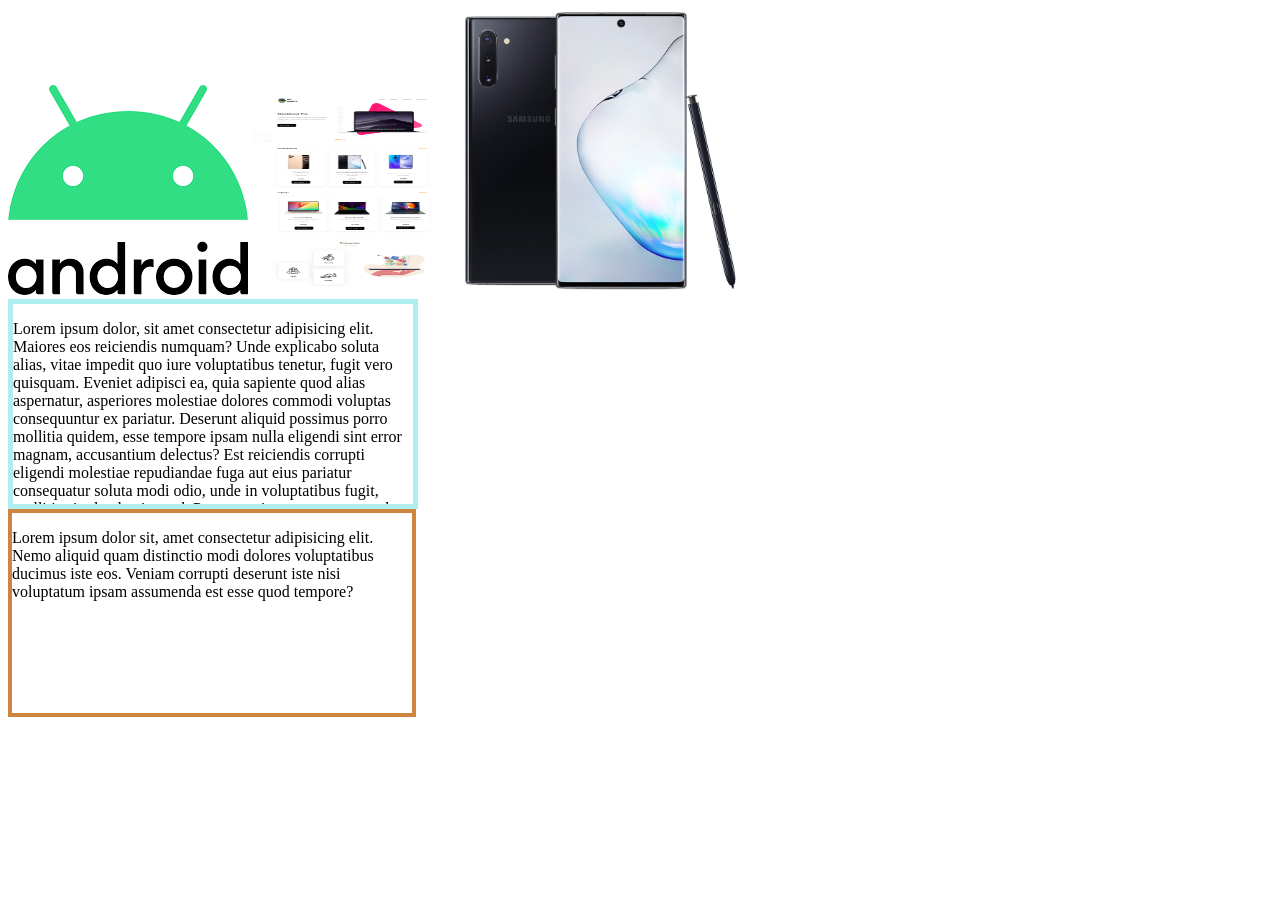
<file: index.html>
<!doctype html>
<html lang="en">
  <head>
    <meta charset="UTF-8" />
    <meta name="viewport" content="width=device-width, initial-scale=1.0" />
    <title>Document</title>
    <link rel="stylesheet" href="style.css" />
  </head>
  <body>
    <div>
      <img src="images/download.png" alt="" />
      <img class="logo" src="images/hot-gadget.png" alt="" />
      <img src="images/phone-3.png" alt="" />
    </div>
    <div class="box">
      <p>
        Lorem ipsum dolor, sit amet consectetur adipisicing elit. Maiores eos
        reiciendis numquam? Unde explicabo soluta alias, vitae impedit quo iure
        voluptatibus tenetur, fugit vero quisquam. Eveniet adipisci ea, quia
        sapiente quod alias aspernatur, asperiores molestiae dolores commodi
        voluptas consequuntur ex pariatur. Deserunt aliquid possimus porro
        mollitia quidem, esse tempore ipsam nulla eligendi sint error magnam,
        accusantium delectus? Est reiciendis corrupti eligendi molestiae
        repudiandae fuga aut eius pariatur consequatur soluta modi odio, unde in
        voluptatibus fugit, mollitia sint laudantium ad. Porro omnis tempora
        recusandae quisquam magnam dolor hic blanditiis et tempore accusantium
        excepturi ipsam, molestiae neque enim aut vitae veritatis labore itaque
        alias, dignissimos illum. Fugit inventore similique, molestiae illum
        maiores hic aliquam consequuntur, non quaerat obcaecati necessitatibus
        perspiciatis, facilis nihil?
      </p>
    </div>
    <div class="box2">
      <p>
        Lorem ipsum dolor sit, amet consectetur adipisicing elit. Nemo aliquid
        quam distinctio modi dolores voluptatibus ducimus iste eos. Veniam
        corrupti deserunt iste nisi voluptatum ipsam assumenda est esse quod
        tempore?
      </p>
    </div>
  </body>
</html>
</file>
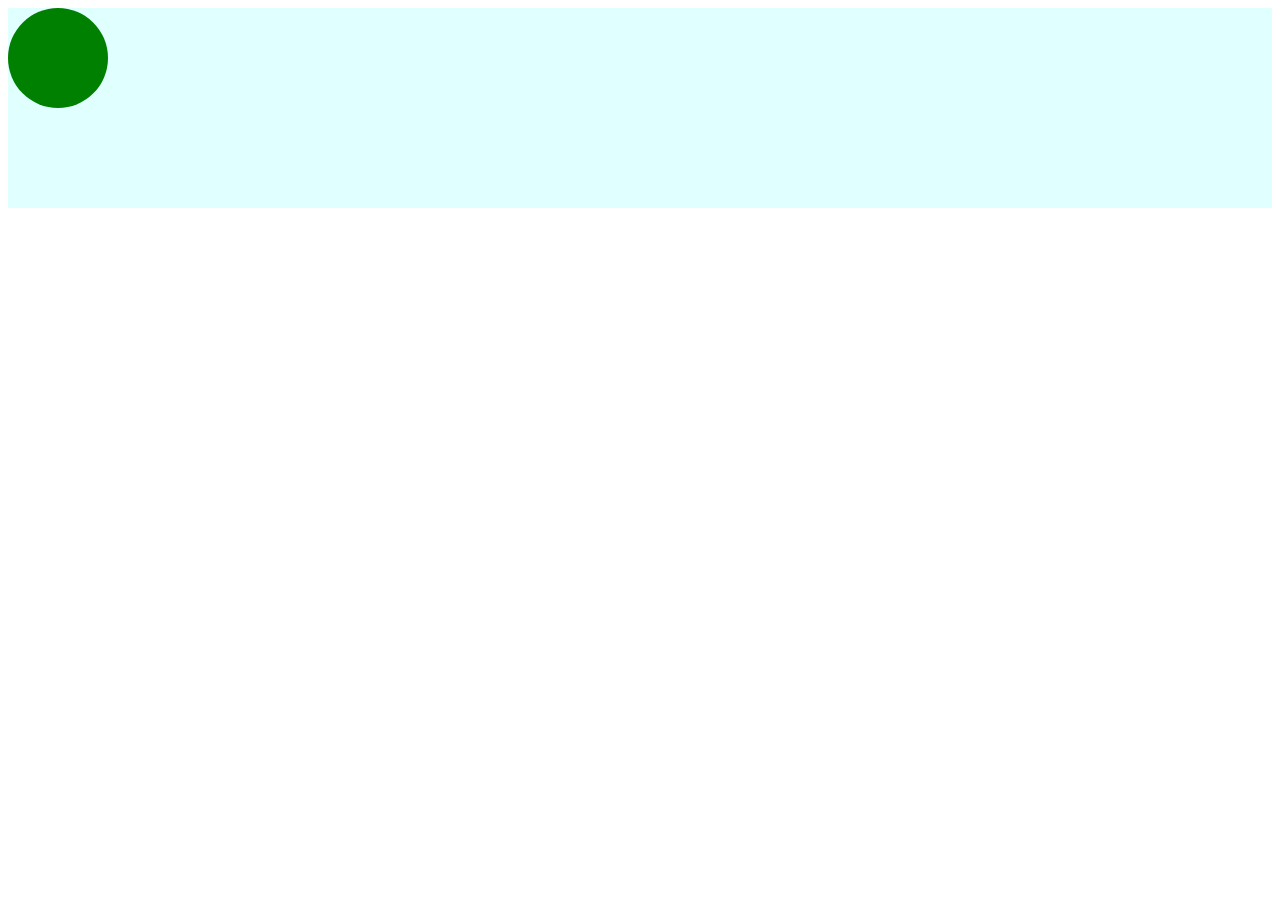
<file: animation.html>
<!doctype html>
<html lang="en">
  <head>
    <meta charset="UTF-8" />
    <meta name="viewport" content="width=device-width, initial-scale=1.0" />
    <title>Document</title>
    <style>
      @keyframes slidein {
        0% {
          left: 0;
          top: 0;
          background-color: yellow;
        }
        50% {
          left: 400px;
          top: 100px;
          background-color: red;
        }
        100% {
          left: 800px;
          top: 0;
          background-color: yellow;
        }
      }
      .stage {
        background-color: lightcyan;
        height: 200px;
        min-width: 800px;
      }
      .ball {
        width: 100px;
        height: 100px;
        border-radius: 50%;
        background-color: green;
        position: absolute;
      }
      .stage:hover .ball {
        animation: slidein 3s ease-in-out 1s infinite alternate;
      }
    </style>
  </head>
  <body>
    <div class="stage">
      <div class="ball"></div>
    </div>
  </body>
</html>
</file>
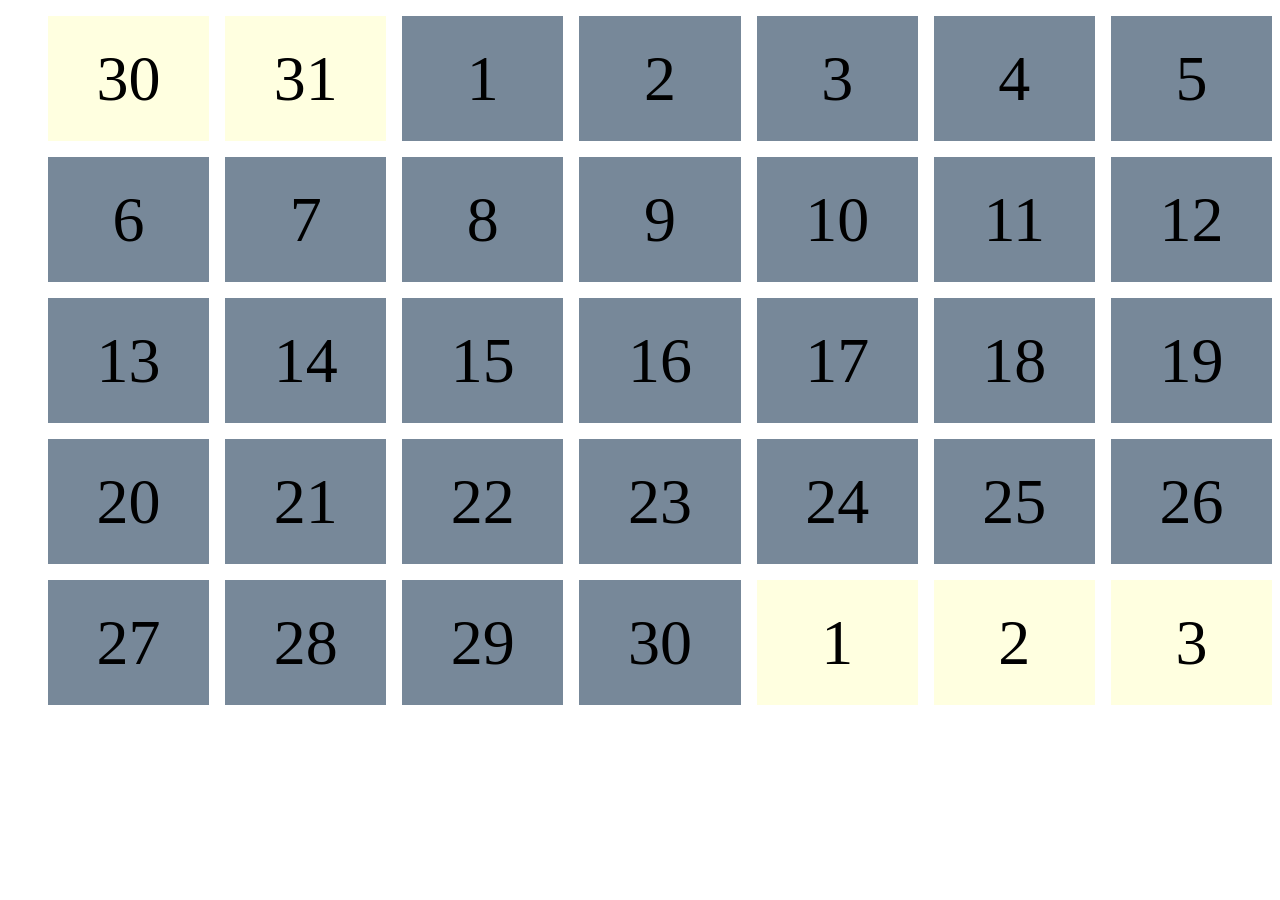
<file: calender.html>
<!doctype html>
<html lang="en">
  <head>
    <meta charset="UTF-8" />
    <meta name="viewport" content="width=device-width, initial-scale=1.0" />
    <title>Document</title>
    <style>
      .calender ul {
        display: grid;
        grid-template-columns: repeat(7, 1fr);
        grid-gap: 1em;
      }
      .calender li {
        display: flex;
        justify-content: center;
        align-items: center;
        list-style: none;
        font-size: 4em;
        height: 125px;
        background-color: lightslategray;
      }
      .other-month {
        background-color: lightyellow !important;
      }
    </style>
  </head>
  <body>
    <div class="calender">
      <ul>
        <li class="other-month">30</li>
        <li class="other-month">31</li>
        <li>1</li>
        <li>2</li>
        <li>3</li>
        <li>4</li>
        <li>5</li>
        <li>6</li>
        <li>7</li>
        <li>8</li>
        <li>9</li>
        <li>10</li>
        <li>11</li>
        <li>12</li>
        <li>13</li>
        <li>14</li>
        <li>15</li>
        <li>16</li>
        <li>17</li>
        <li>18</li>
        <li>19</li>
        <li>20</li>
        <li>21</li>
        <li>22</li>
        <li>23</li>
        <li>24</li>
        <li>25</li>
        <li>26</li>
        <li>27</li>
        <li>28</li>
        <li>29</li>
        <li>30</li>
        <li class="other-month">1</li>
        <li class="other-month">2</li>
        <li class="other-month">3</li>
      </ul>
    </div>
  </body>
</html>
</file>
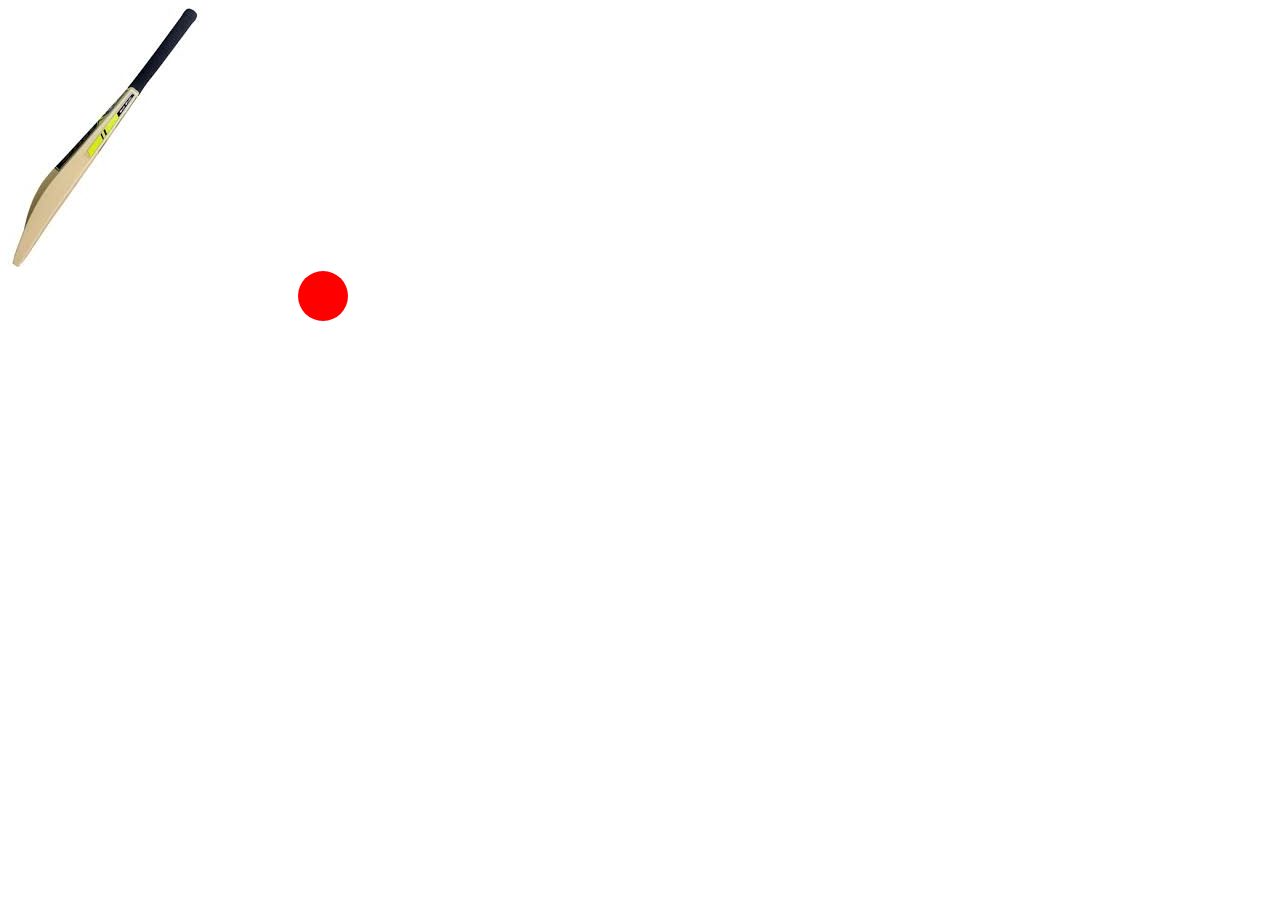
<file: cricket.html>
<!doctype html>
<html lang="en">
  <head>
    <meta charset="UTF-8" />
    <meta name="viewport" content="width=device-width, initial-scale=1.0" />
    <title>Document</title>
    <style>
      .ball {
        height: 50px;
        width: 50px;
        border-radius: 50%;
        background-color: red;
        position: relative;
        left: 290px;
        transition: transform 2s ease-in-out 0.3s;
      }
      .field:hover .ball {
        transform: translate(1000px, -200px);
      }
      .bat {
        transition: transform 0.2s ease-in-out;
      }
      .bat:hover {
        transform: rotate(-60deg);
        transform-origin: 100% 0%;
      }
    </style>
  </head>
  <body>
    <div class="field">
      <img class="bat" src="images/bat.jpeg" alt="" />
      <div class="ball"></div>
    </div>
  </body>
</html>
</file>
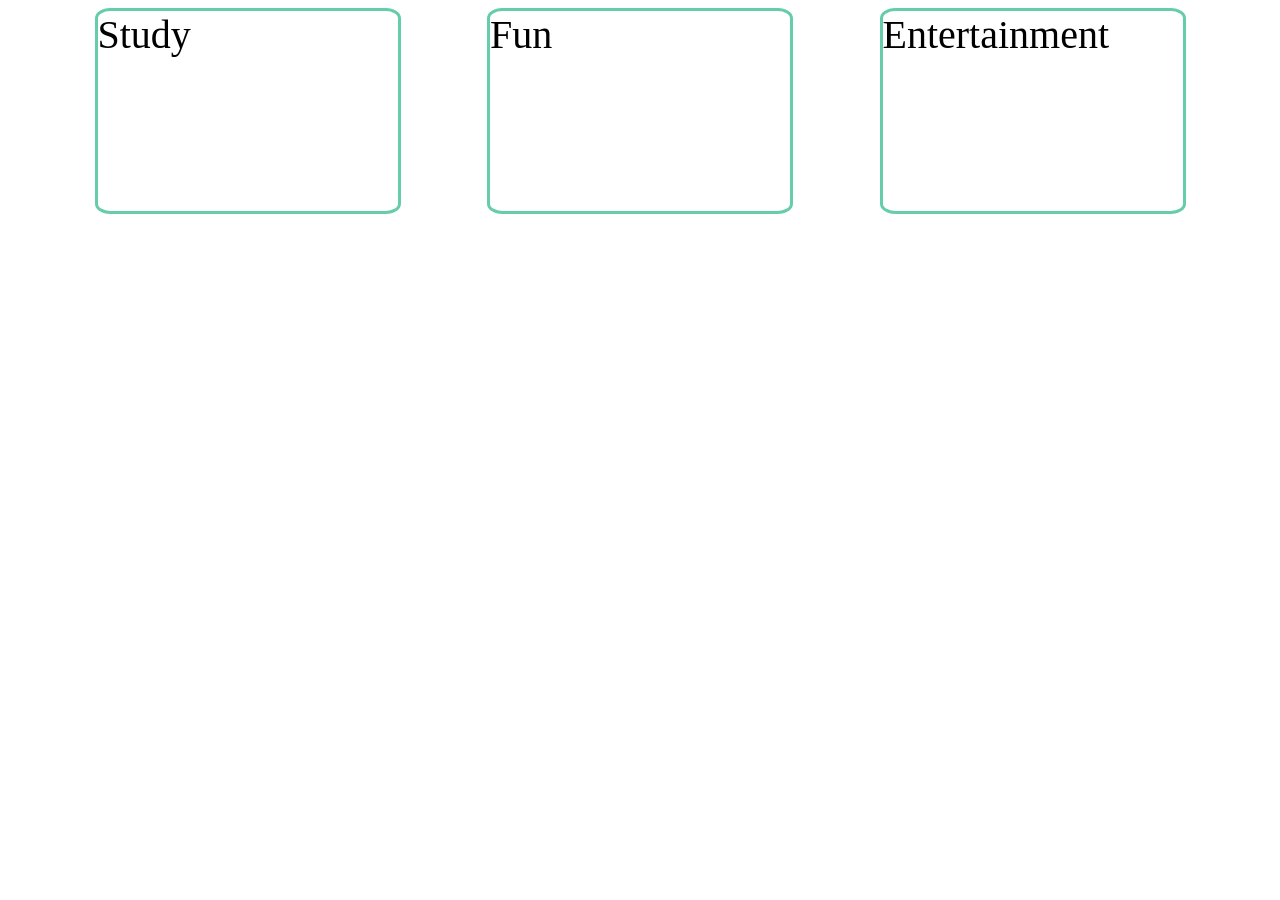
<file: flexbox.html>
<!doctype html>
<html lang="en">
  <head>
    <meta charset="UTF-8" />
    <meta name="viewport" content="width=device-width, initial-scale=1.0" />
    <title>Document</title>
    <style>
      .container {
        display: flex;
        justify-content: space-evenly;
        /* justify-content: space-between; */
        /* justify-content: center; */
        align-items: center;
        /* flex-direction: column; */
      }
      .box {
        width: 300px;
        height: 200px;
        font-size: 40px;
        border: 3px solid mediumaquamarine;
        border-radius: 5%;
      }
      /* .entertainment { */
      /* margin-left: auto; */
      /* flex: 1; */
      /* } */
    </style>
  </head>
  <body>
    <div class="container">
      <div class="box">Study</div>
      <div class="box">Fun</div>
      <div class="box entertainment">Entertainment</div>
    </div>
  </body>
</html>
</file>
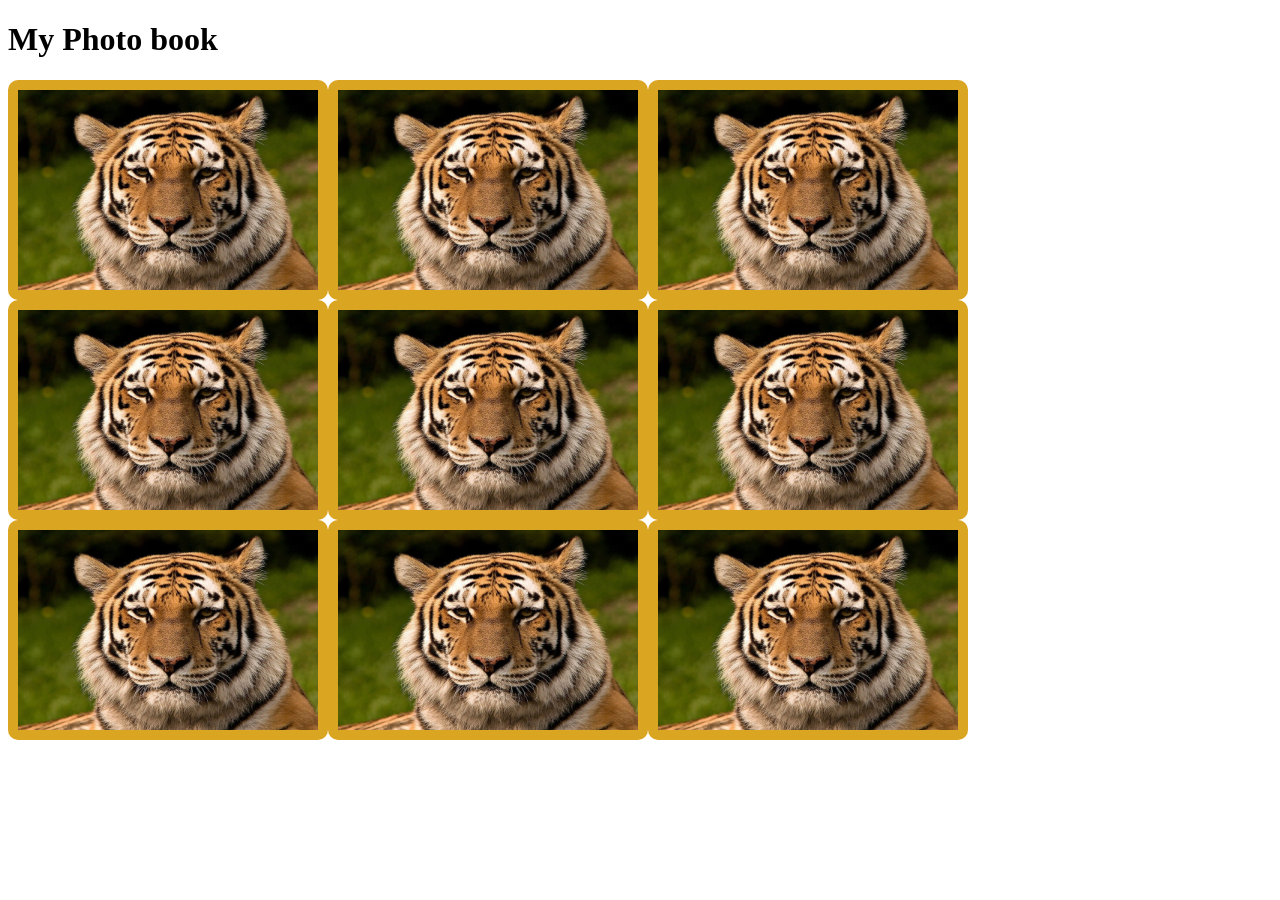
<file: frame.html>
<!doctype html>
<html lang="en">
  <head>
    <meta charset="UTF-8" />
    <meta name="viewport" content="width=device-width, initial-scale=1.0" />
    <title>My Photo book</title>
    <style>
      .photo-album {
        display: flex;
        flex-wrap: wrap;
      }
      .photo-frame {
        width: 300px;
        height: 200px;
        border: 10px solid goldenrod;
        border-radius: 10px;
        position: relative;
        overflow: hidden;
      }
      .photo-frame .photo img {
        width: 100%;
        height: 200px;
      }
      .photo-frame:hover .photo img {
        /* transform: skew(-30deg); */
        /* transform: rotate(360deg); */
        transform: scale(1.2);
        transition: transform 2s;
      }
      .photo-detail {
        position: absolute;
        display: none;
        width: 300px;
        height: 200px;
        top: 0%;
      }
      .photo-frame:hover .photo-detail {
        display: block;
        background-color: rgba(218, 165, 32, 0.4);
      }
      .photo-frame:hover .photo-detail h3 {
        color: white;
        background-color: black;
        text-align: center;
      }
      .photo-frame:hover .photo-detail p {
        color: white;
        /* background-color: black; */
        text-align: center;
      }
    </style>
  </head>
  <body>
    <h1>My Photo book</h1>
    <section class="photo-album">
      <div class="photo-frame">
        <div class="photo">
          <img src="images/siberian_tiger.jpg" alt="" srcset="" />
        </div>
        <div class="photo-detail">
          <h3>Royal Bengla Tiger</h3>
          <p>
            Lorem ipsum, dolor sit amet consectetur adipisicing elit. Quasi ad
            commodi saepe aliquid provident ex magnam qui consectetur ab
            dolorem.
          </p>
        </div>
      </div>
      <div class="photo-frame">
        <div class="photo">
          <img src="images/siberian_tiger.jpg" alt="" srcset="" />
        </div>
        <div class="photo-detail">
          <h3>Royal Bengla Tiger</h3>
          <p>
            Lorem ipsum, dolor sit amet consectetur adipisicing elit. Quasi ad
            commodi saepe aliquid provident ex magnam qui consectetur ab
            dolorem.
          </p>
        </div>
      </div>
      <div class="photo-frame">
        <div class="photo">
          <img src="images/siberian_tiger.jpg" alt="" srcset="" />
        </div>
        <div class="photo-detail">
          <h3>Royal Bengla Tiger</h3>
          <p>
            Lorem ipsum, dolor sit amet consectetur adipisicing elit. Quasi ad
            commodi saepe aliquid provident ex magnam qui consectetur ab
            dolorem.
          </p>
        </div>
      </div>
      <div class="photo-frame">
        <div class="photo">
          <img src="images/siberian_tiger.jpg" alt="" srcset="" />
        </div>
        <div class="photo-detail">
          <h3>Royal Bengla Tiger</h3>
          <p>
            Lorem ipsum, dolor sit amet consectetur adipisicing elit. Quasi ad
            commodi saepe aliquid provident ex magnam qui consectetur ab
            dolorem.
          </p>
        </div>
      </div>
      <div class="photo-frame">
        <div class="photo">
          <img src="images/siberian_tiger.jpg" alt="" srcset="" />
        </div>
        <div class="photo-detail">
          <h3>Royal Bengla Tiger</h3>
          <p>
            Lorem ipsum, dolor sit amet consectetur adipisicing elit. Quasi ad
            commodi saepe aliquid provident ex magnam qui consectetur ab
            dolorem.
          </p>
        </div>
      </div>
      <div class="photo-frame">
        <div class="photo">
          <img src="images/siberian_tiger.jpg" alt="" srcset="" />
        </div>
        <div class="photo-detail">
          <h3>Royal Bengla Tiger</h3>
          <p>
            Lorem ipsum, dolor sit amet consectetur adipisicing elit. Quasi ad
            commodi saepe aliquid provident ex magnam qui consectetur ab
            dolorem.
          </p>
        </div>
      </div>
      <div class="photo-frame">
        <div class="photo">
          <img src="images/siberian_tiger.jpg" alt="" srcset="" />
        </div>
        <div class="photo-detail">
          <h3>Royal Bengla Tiger</h3>
          <p>
            Lorem ipsum, dolor sit amet consectetur adipisicing elit. Quasi ad
            commodi saepe aliquid provident ex magnam qui consectetur ab
            dolorem.
          </p>
        </div>
      </div>
      <div class="photo-frame">
        <div class="photo">
          <img src="images/siberian_tiger.jpg" alt="" srcset="" />
        </div>
        <div class="photo-detail">
          <h3>Royal Bengla Tiger</h3>
          <p>
            Lorem ipsum, dolor sit amet consectetur adipisicing elit. Quasi ad
            commodi saepe aliquid provident ex magnam qui consectetur ab
            dolorem.
          </p>
        </div>
      </div>
      <div class="photo-frame">
        <div class="photo">
          <img src="images/siberian_tiger.jpg" alt="" srcset="" />
        </div>
        <div class="photo-detail">
          <h3>Royal Bengla Tiger</h3>
          <p>
            Lorem ipsum, dolor sit amet consectetur adipisicing elit. Quasi ad
            commodi saepe aliquid provident ex magnam qui consectetur ab
            dolorem.
          </p>
        </div>
      </div>
    </section>
  </body>
</html>
</file>
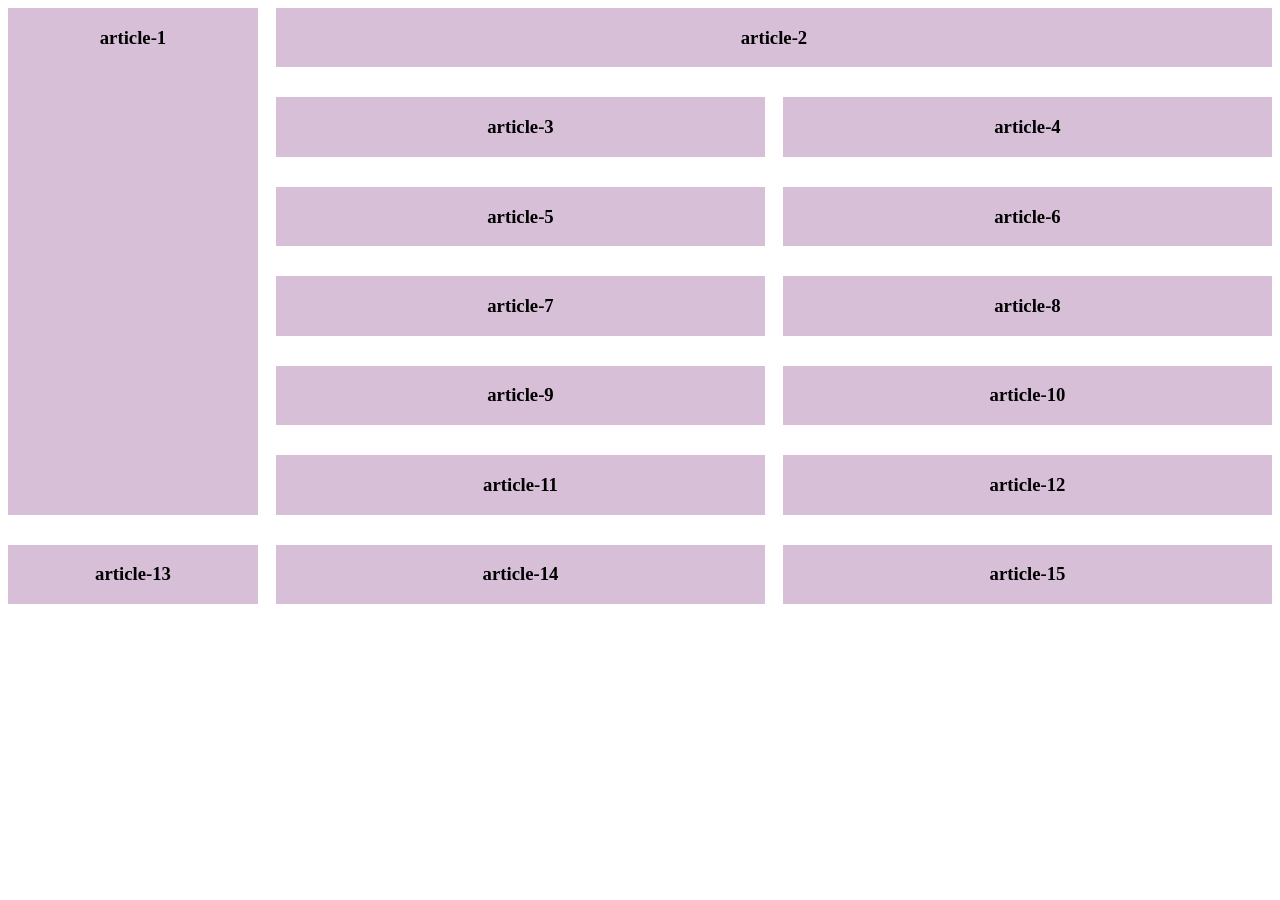
<file: grid.html>
<!doctype html>
<html lang="en">
  <head>
    <meta charset="UTF-8" />
    <meta name="viewport" content="width=device-width, initial-scale=1.0" />
    <title>Document</title>
    <style>
      .container {
        display: grid;
        grid-gap: 30px 18px;
        grid-template-columns: 250px 1fr 1fr;
      }
      .article {
        background-color: thistle;
        text-align: center;
      }
      .article-1 {
        grid-row: 1 / span 6;
      }
      .article-2 {
        grid-column: 2 / span 2;
      }
    </style>
  </head>
  <body>
    <section class="container">
      <article class="article article-1">
        <h3>article-1</h3>
      </article>
      <article class="article article-2">
        <h3>article-2</h3>
      </article>
      <article class="article article-3">
        <h3>article-3</h3>
      </article>
      <article class="article article-4">
        <h3>article-4</h3>
      </article>
      <article class="article article-5">
        <h3>article-5</h3>
      </article>
      <article class="article article-6">
        <h3>article-6</h3>
      </article>
      <article class="article article-7">
        <h3>article-7</h3>
      </article>
      <article class="article article-8">
        <h3>article-8</h3>
      </article>
      <article class="article article-9">
        <h3>article-9</h3>
      </article>
      <article class="article article-10">
        <h3>article-10</h3>
      </article>
      <article class="article article-11">
        <h3>article-11</h3>
      </article>
      <article class="article article-12">
        <h3>article-12</h3>
      </article>
      <article class="article article-13">
        <h3>article-13</h3>
      </article>
      <article class="article article-14">
        <h3>article-14</h3>
      </article>
      <article class="article article-15">
        <h3>article-15</h3>
      </article>
    </section>
  </body>
</html>
</file>
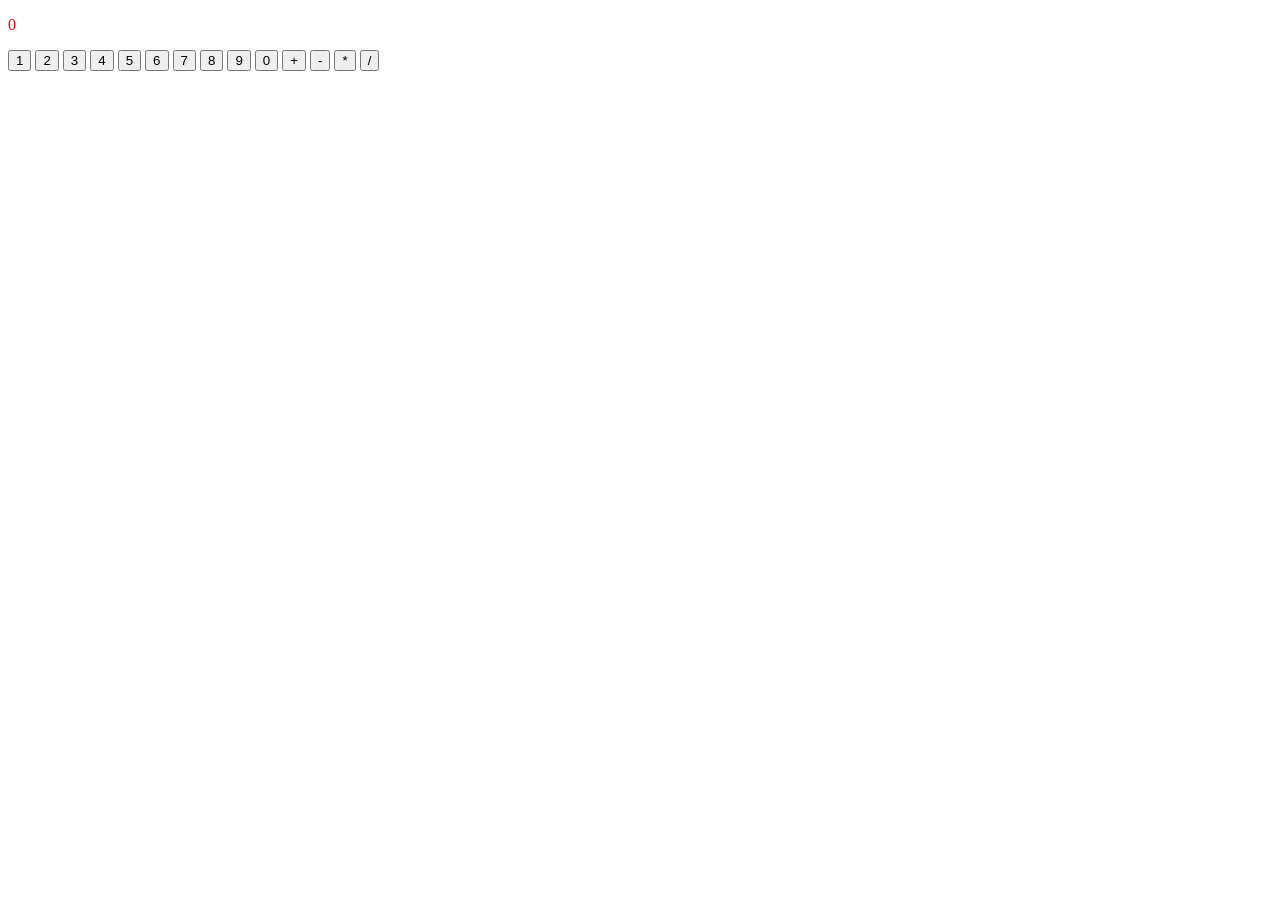
<file: hehe.html>
<!doctype html>
<html lang="en">
  <head>
    <meta charset="UTF-8" />
    <meta name="viewport" content="width=device-width, initial-scale=1.0" />
    <title>Document</title>
    <style>
      .paragraphText {
        color: red;
      }
    </style>
  </head>
  <body>
    <p class="paragraphText">0</p>
    <button class="btnOne" onclick="buttonClickedOne()">1</button>
    <button class="btnTwo" onclick="buttonClickedTwo()">2</button>
    <button class="btnThree" onclick="buttonClickedThree()">3</button>
    <button class="btnFour" onclick="buttonClickedFour()">4</button>
    <button class="btnFive" onclick="buttonClickedFive()">5</button>
    <button class="btnSix" onclick="buttonClickedSix()">6</button>
    <button class="btnSeven" onclick="buttonClickedSeven()">7</button>
    <button class="btnEight" onclick="buttonClickedEight()">8</button>
    <button class="btnNine" onclick="buttonClickedNine()">9</button>
    <button class="btnZero" onclick="buttonClickedZero()">0</button>
    <button class="btn" onclick="buttonClicked()">+</button>
    <button class="btn" onclick="buttonClicked()">-</button>
    <button class="btn" onclick="buttonClicked()">*</button>
    <button class="btn" onclick="buttonClicked()">/</button>
    <script>
      function buttonClickedOne() {
        document.querySelector(".paragraphText").style.color = "green";
        let buttonText = document.querySelector(".btnOne").innerText;
        document.querySelector(".paragraphText").innerText = buttonText;
        console.log(`The button maned "${buttonText}" was clicked`);
        paragraphText = buttonText;
      }
      function buttonClickedTwo() {
        document.querySelector(".paragraphText").style.color = "green";
        let buttonText = document.querySelector(".btnTwo").innerText;
        document.querySelector(".paragraphText").innerText = buttonText;
        console.log(`The button maned "${buttonText}" was clicked`);
        paragraphText = buttonText;
      }
      function buttonClickedThree() {
        document.querySelector(".paragraphText").style.color = "green";
        let buttonText = document.querySelector(".btnThree").innerText;
        document.querySelector(".paragraphText").innerText = buttonText;
        console.log(`The button maned "${buttonText}" was clicked`);
        paragraphText = buttonText;
      }

      function buttonClickedFour() {
        document.querySelector(".paragraphText").style.color = "green";
        let buttonText = document.querySelector(".btnFour").innerText;
        document.querySelector(".paragraphText").innerText = buttonText;
        console.log(`The button maned "${buttonText}" was clicked`);
        paragraphText = buttonText;
      }
      function buttonClickedFive() {
        document.querySelector(".paragraphText").style.color = "green";
        let buttonText = document.querySelector(".btnFive").innerText;
        document.querySelector(".paragraphText").innerText = buttonText;
        console.log(`The button maned "${buttonText}" was clicked`);
        paragraphText = buttonText;
      }
      function buttonClickedSix() {
        document.querySelector(".paragraphText").style.color = "green";
        let buttonText = document.querySelector(".btnSix").innerText;
        document.querySelector(".paragraphText").innerText = buttonText;
        console.log(`The button maned "${buttonText}" was clicked`);
        paragraphText = buttonText;
      }

      function buttonClickedSeven() {
        document.querySelector(".paragraphText").style.color = "green";
        let buttonText = document.querySelector(".btnSeven").innerText;
        document.querySelector(".paragraphText").innerText = buttonText;
        console.log(`The button maned "${buttonText}" was clicked`);
        paragraphText = buttonText;
      }
      function buttonClickedEight() {
        document.querySelector(".paragraphText").style.color = "green";
        let buttonText = document.querySelector(".btnEight").innerText;
        document.querySelector(".paragraphText").innerText = buttonText;
        console.log(`The button maned "${buttonText}" was clicked`);
        paragraphText = buttonText;
      }
      function buttonClickedNine() {
        document.querySelector(".paragraphText").style.color = "green";
        let buttonText = document.querySelector(".btnNine").innerText;
        document.querySelector(".paragraphText").innerText = buttonText;
        console.log(`The button maned "${buttonText}" was clicked`);
        paragraphText = buttonText;
      }

      function buttonClickedZero() {
        document.querySelector(".paragraphText").style.color = "green";
        let buttonText = document.querySelector(".btnZero").innerText;
        document.querySelector(".paragraphText").innerText = buttonText;
        console.log(`The button maned "${buttonText}" was clicked`);
        paragraphText = buttonText;
      }
    </script>
  </body>
</html>
</file>
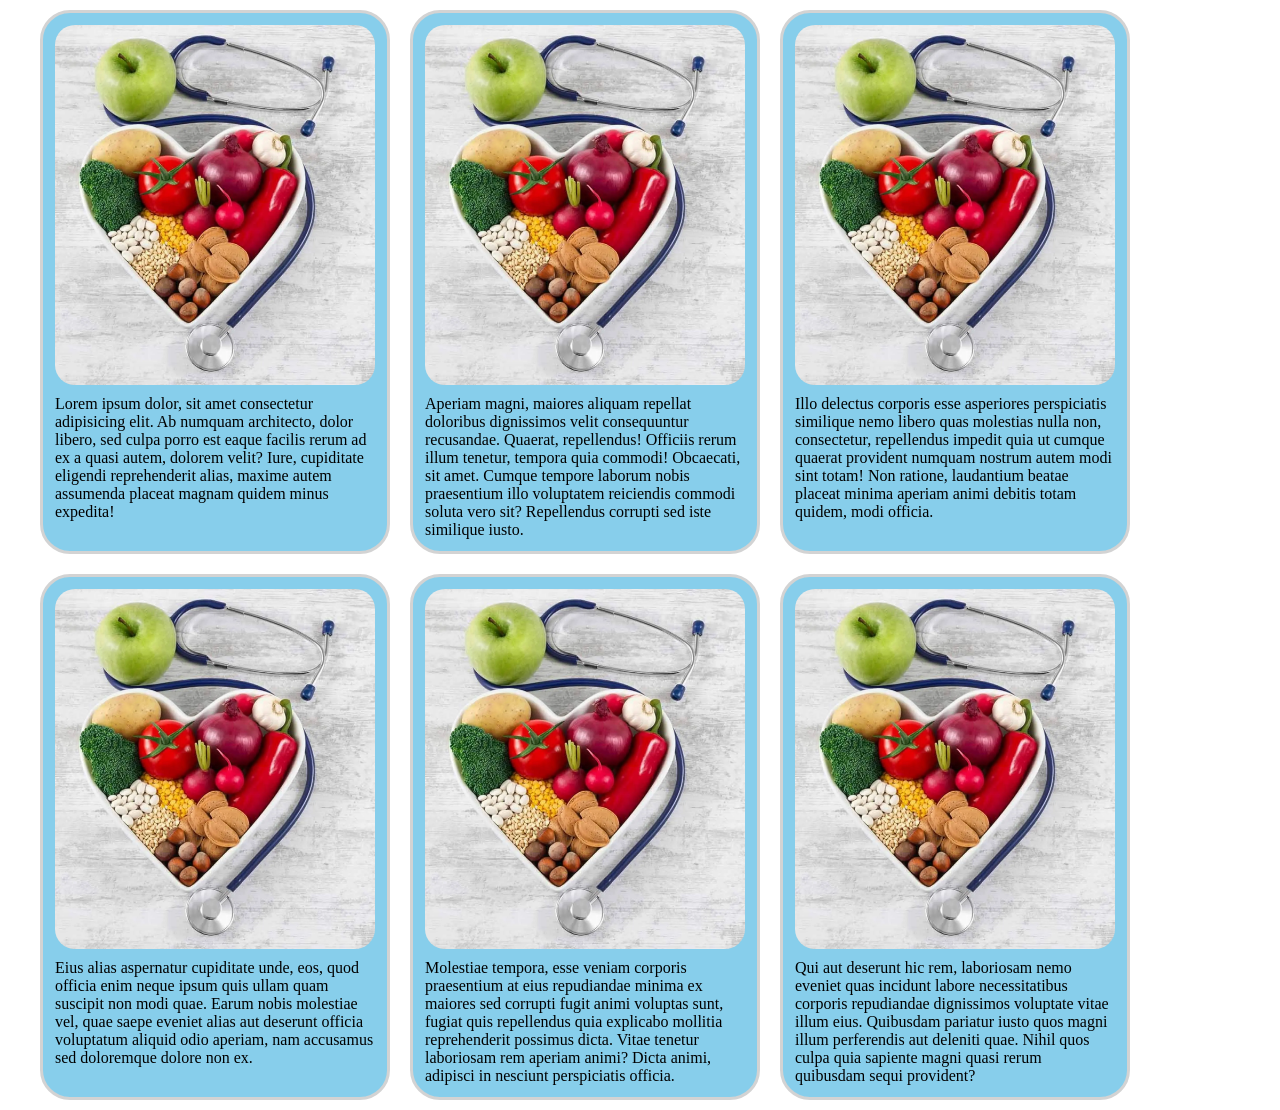
<file: mediaQuery.html>
<!doctype html>
<html lang="en">
  <head>
    <meta charset="UTF-8" />
    <meta name="viewport" content="width=device-width, initial-scale=1.0" />
    <title>Document</title>
    <style>
      /* This is the big wrapper that holds all food cards. */
      .container {
        /* Put cards in one row when there is room. */
        display: flex;
        /* Move cards to the next line when space gets small. */
        flex-wrap: wrap;
        /* Do not let the wrapper become wider than 1200px. */
        max-width: 1200px;
        /* Keep the wrapper in the center. */
        margin: 0 auto;
        /* Add space inside the wrapper so background color can be seen. */
        padding: 10px;
        /* Add space between cards. */
        gap: 20px;
        /* Normal background on large screens. */
        background-color: #fff;
        /* Make color change look smooth. */
        transition: background-color 0.3s ease-in-out;
      }
      /* This styles the whole page body. */
      body {
        /* Remove the browser's default outer spacing. */
        margin: 0;
        /* Give the page a normal light background on large screens. */
        background-color: white;
        /* Make the page color change smoothly too. */
        transition: background-color 0.3s ease-in-out;
      }
      /* This is one single food card. */
      .food {
        /* Draw a border around each card. */
        border: 3px solid lightgray;
        /* Round the corners. */
        border-radius: 30px;
        /* Let the card resize nicely. */
        flex: 1 1 350px;
        /* Allow full width on small screens. */
        width: 100%;
        /* Do not let one card grow too wide. */
        max-width: 350px;
        /* Keep card background white on large screens. */
        background-color: white;
        /* Add space inside the card. */
        padding: 12px;
        /* Keep padding inside the width. */
        box-sizing: border-box;
        /* Make color change smooth. */
        transition: background-color 0.3s ease-in-out;
      }
      /* This targets images inside the cards. */
      .food img {
        /* Make the image fit the card width. */
        width: 100%;
        /* Remove little inline gap under the image. */
        display: block;
        /* Round image corners too. */
        border-radius: 20px;
        /* Add space below image. */
        margin-bottom: 10px;
      }
      /* The old global image rule was removed because it forced images to stay too wide. */
      /* This media query starts when the screen is 1000px wide or smaller. */
      @media (max-width: 1000px) {
        /* Change the whole page color on smaller screens so the change is easy to notice. */
        body {
          background-color: mistyrose;
        }
        /* Change the whole wrapper color on small screens. */
        .container {
          background-color: #bc8f8f;
          flex-direction: column;
        }
        /* Change each card color too, so the change is clearly visible. */
        .food {
          background-color: rosybrown;
          color: white;
        }
      }
      @media (min-width: 1200px) {
        .container .food {
          background-color: skyblue;
        }
      }
    </style>
  </head>
  <body>
    <div class="container">
      <div class="food">
        <img src="images/food.webp" alt="" />Lorem ipsum dolor, sit amet
        consectetur adipisicing elit. Ab numquam architecto, dolor libero, sed
        culpa porro est eaque facilis rerum ad ex a quasi autem, dolorem velit?
        Iure, cupiditate eligendi reprehenderit alias, maxime autem assumenda
        placeat magnam quidem minus expedita!
      </div>
      <div class="food">
        <img src="images/food.webp" alt="" />Aperiam magni, maiores aliquam
        repellat doloribus dignissimos velit consequuntur recusandae. Quaerat,
        repellendus! Officiis rerum illum tenetur, tempora quia commodi!
        Obcaecati, sit amet. Cumque tempore laborum nobis praesentium illo
        voluptatem reiciendis commodi soluta vero sit? Repellendus corrupti sed
        iste similique iusto.
      </div>
      <div class="food">
        <img src="images/food.webp" alt="" />Illo delectus corporis esse
        asperiores perspiciatis similique nemo libero quas molestias nulla non,
        consectetur, repellendus impedit quia ut cumque quaerat provident
        numquam nostrum autem modi sint totam! Non ratione, laudantium beatae
        placeat minima aperiam animi debitis totam quidem, modi officia.
      </div>
      <div class="food">
        <img src="images/food.webp" alt="" />Eius alias aspernatur cupiditate
        unde, eos, quod officia enim neque ipsum quis ullam quam suscipit non
        modi quae. Earum nobis molestiae vel, quae saepe eveniet alias aut
        deserunt officia voluptatum aliquid odio aperiam, nam accusamus sed
        doloremque dolore non ex.
      </div>
      <div class="food">
        <img src="images/food.webp" alt="" />Molestiae tempora, esse veniam
        corporis praesentium at eius repudiandae minima ex maiores sed corrupti
        fugit animi voluptas sunt, fugiat quis repellendus quia explicabo
        mollitia reprehenderit possimus dicta. Vitae tenetur laboriosam rem
        aperiam animi? Dicta animi, adipisci in nesciunt perspiciatis officia.
      </div>
      <div class="food">
        <img src="images/food.webp" alt="" />Qui aut deserunt hic rem,
        laboriosam nemo eveniet quas incidunt labore necessitatibus corporis
        repudiandae dignissimos voluptate vitae illum eius. Quibusdam pariatur
        iusto quos magni illum perferendis aut deleniti quae. Nihil quos culpa
        quia sapiente magni quasi rerum quibusdam sequi provident?
      </div>
    </div>
  </body>
</html>
</file>
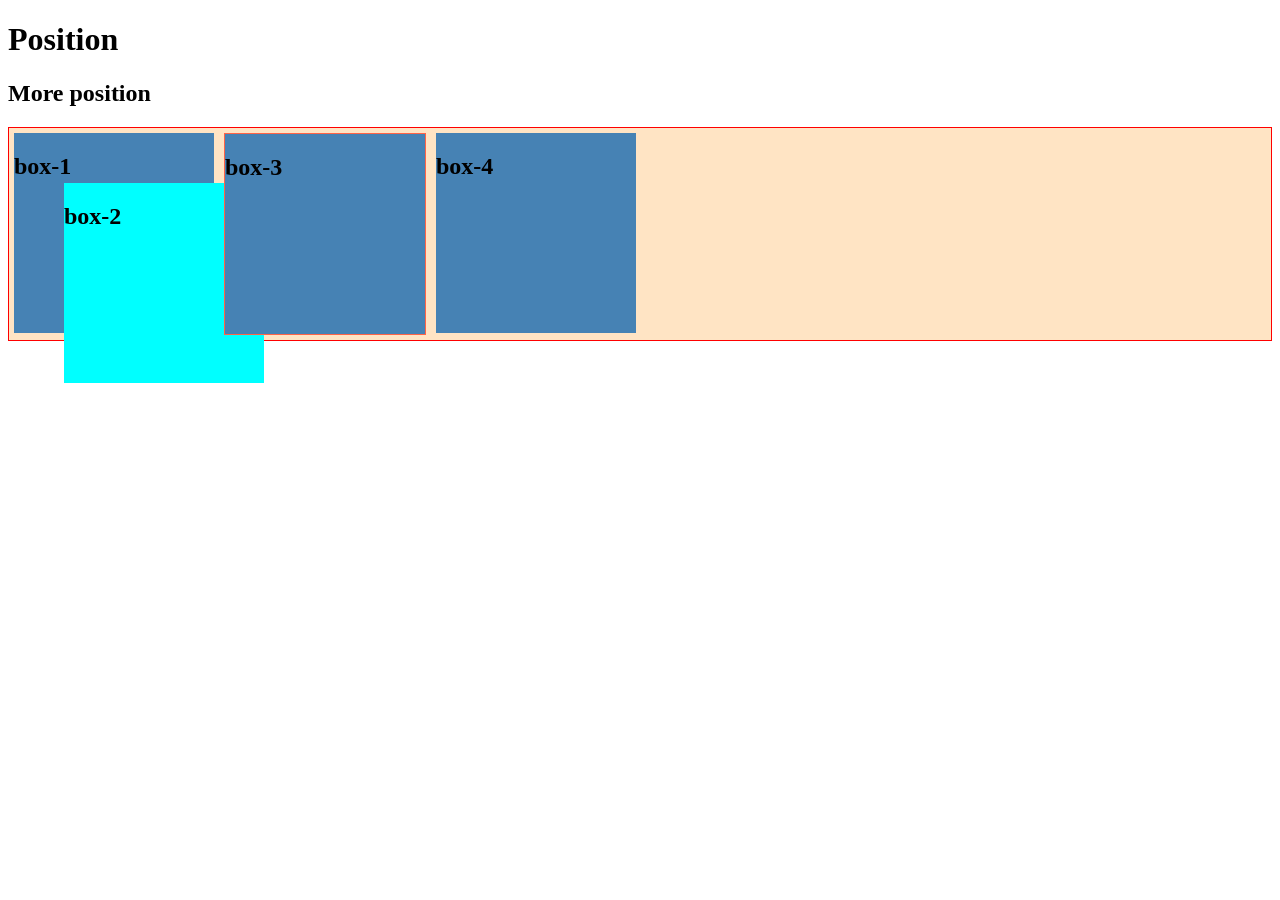
<file: position.html>
<!doctype html>
<html lang="en">
  <head>
    <meta charset="UTF-8" />
    <meta name="viewport" content="width=device-width, initial-scale=1.0" />
    <title>Document</title>
    <style>
      .container {
        display: flex;
        position: relative;
        border: 1px solid red;
        background-color: bisque;
      }
      .box {
        width: 200px;
        height: 200px;
        background-color: steelblue;
        margin: 5px;
      }
      .box-2 {
        /* position: relative; */
        /* left: 180px; */
        /* z-index: 2; */
        position: absolute;
        top: 50px;
        left: 50px;
        background-color: aqua;
      }
      .box-3 {
        z-index: 1;
        border: 1px solid tomato;
      }
    </style>
  </head>
  <body>
    <h1>Position</h1>
    <h2>More position</h2>
    <section class="container">
      <div class="box box-1">
        <h2>box-1</h2>
      </div>
      <div class="box box-2">
        <h2>box-2</h2>
      </div>
      <div class="box box-3">
        <h2>box-3</h2>
      </div>
      <div class="box box-4">
        <h2>box-4</h2>
      </div>
    </section>
  </body>
</html>
</file>
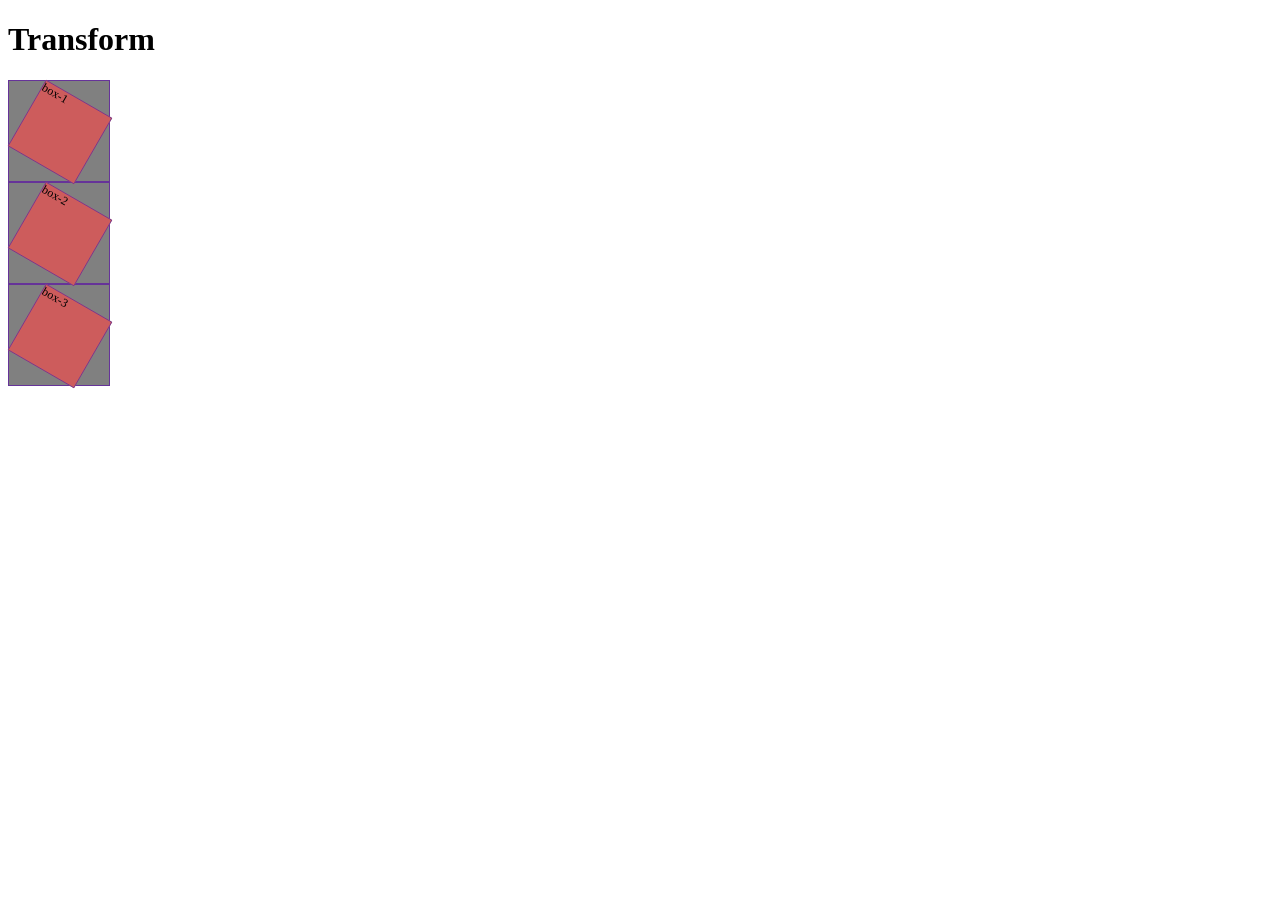
<file: transform.html>
<!doctype html>
<html lang="en">
  <head>
    <meta charset="UTF-8" />
    <meta name="viewport" content="width=device-width, initial-scale=1.0" />
    <title>Document</title>
    <style>
      .box {
        width: 100px;
        height: 100px;
        border: 1px solid rebeccapurple;
      }
      .outer {
        background-color: gray;
      }
      .inner {
        background-color: indianred;
        /* transform: scale(0.75); */
        transform: rotate(30deg) scale(0.75);
      }
    </style>
  </head>
  <body>
    <h1>Transform</h1>
    <div class="box outer">
      <div class="box inner">box-1</div>
    </div>
    <div class="box outer">
      <div class="box inner">box-2</div>
    </div>
    <div class="box outer">
      <div class="box inner">box-3</div>
    </div>
  </body>
</html>
</file>
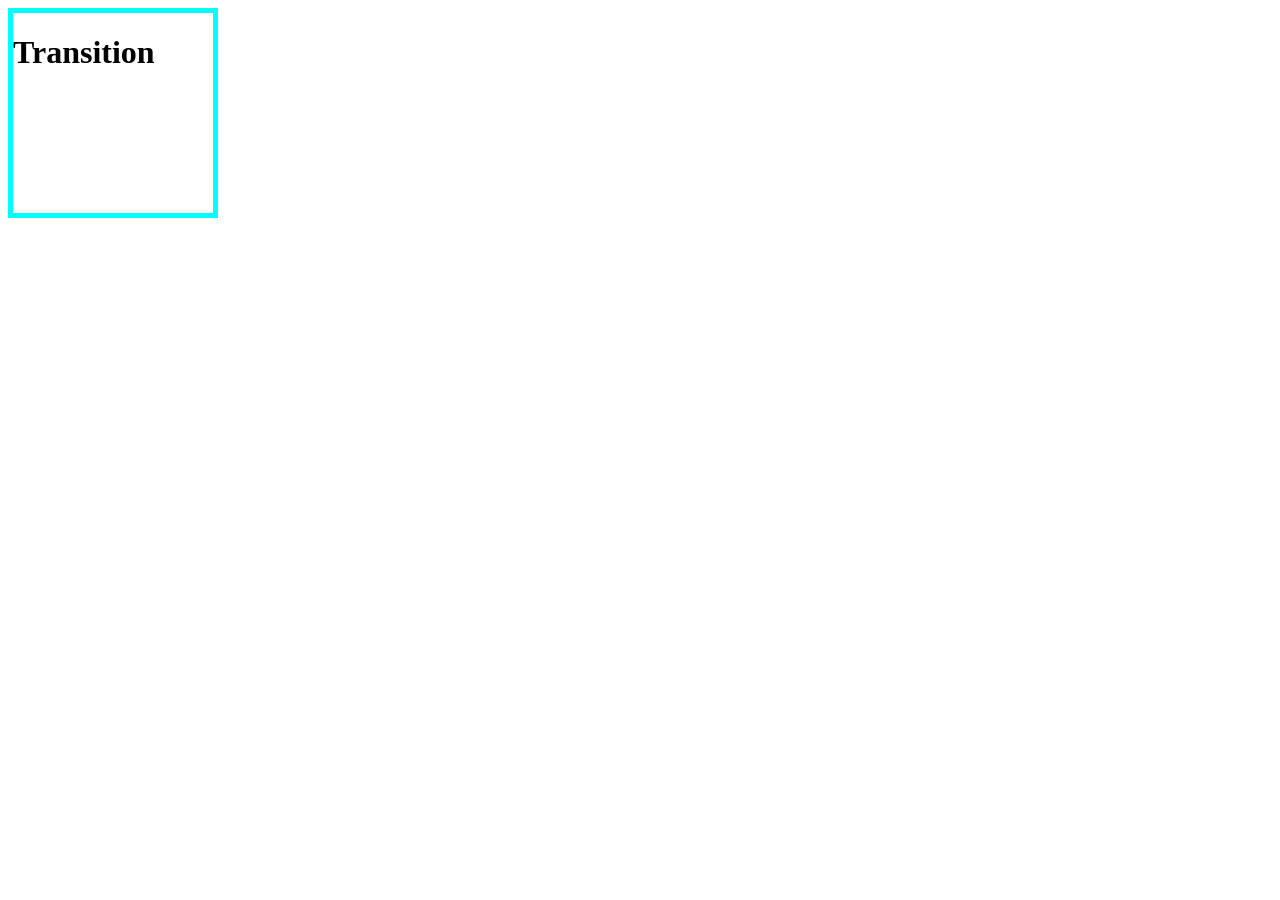
<file: transition.html>
<!doctype html>
<html lang="en">
  <head>
    <meta charset="UTF-8" />
    <meta name="viewport" content="width=device-width, initial-scale=1.0" />
    <title>Document</title>
    <style>
      .box {
        width: 200px;
        height: 200px;
        border: 5px solid cyan;
        background-cwidth:;
        transition: width 1s ease 1s;
      }
      .box:hover {
        /* background-color: red; */
        width: 500px;
      }
    </style>
  </head>
  <body>
    <div class="box">
      <h1>Transition</h1>
    </div>
  </body>
</html>
</file>
<file: style.css>
.box {
  width: 400px;
  height: 200px;
  border: 5px solid paleturquoise;
  overflow: scroll;
}
.box2 {
  width: 400px;
  height: 200px;
  border: 4px solid peru;
  /* visibility: hidden; */
}
.logo {
  width: 200px;
  height: 200px;
}
</file>
